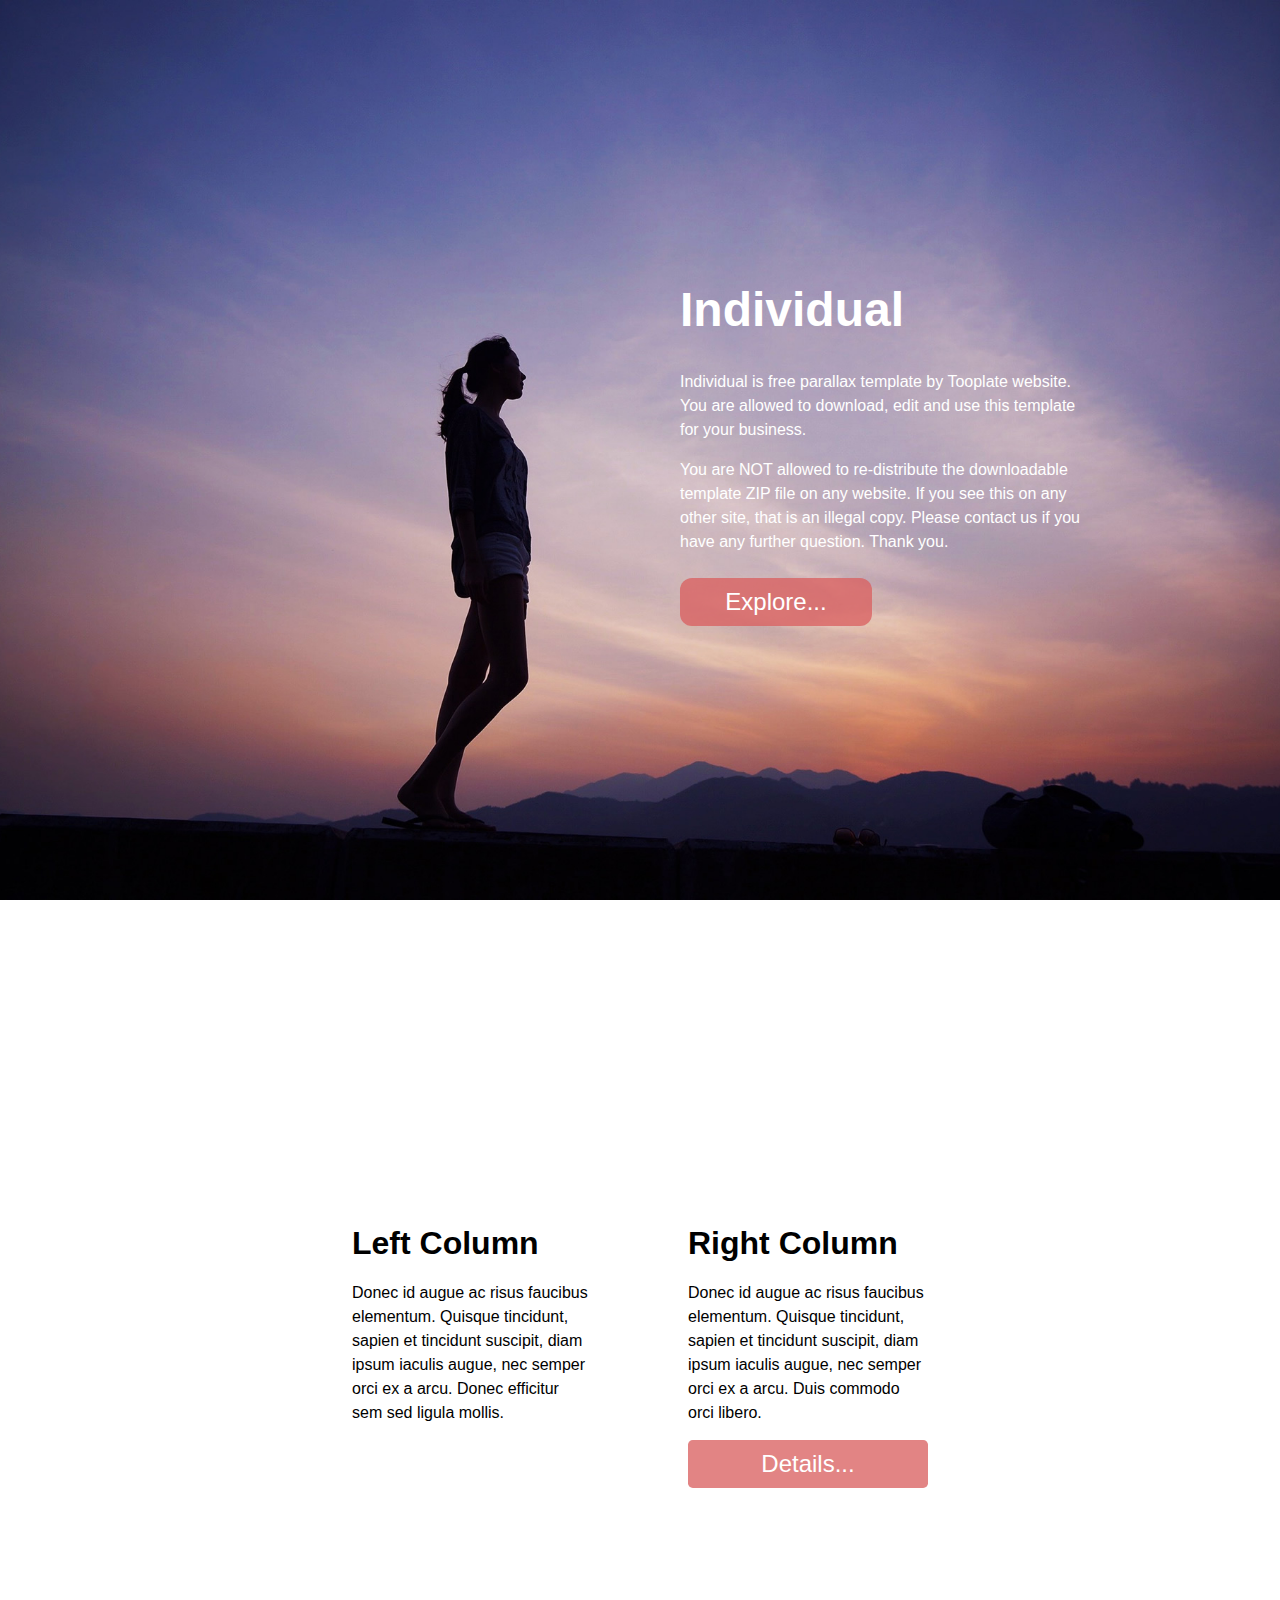
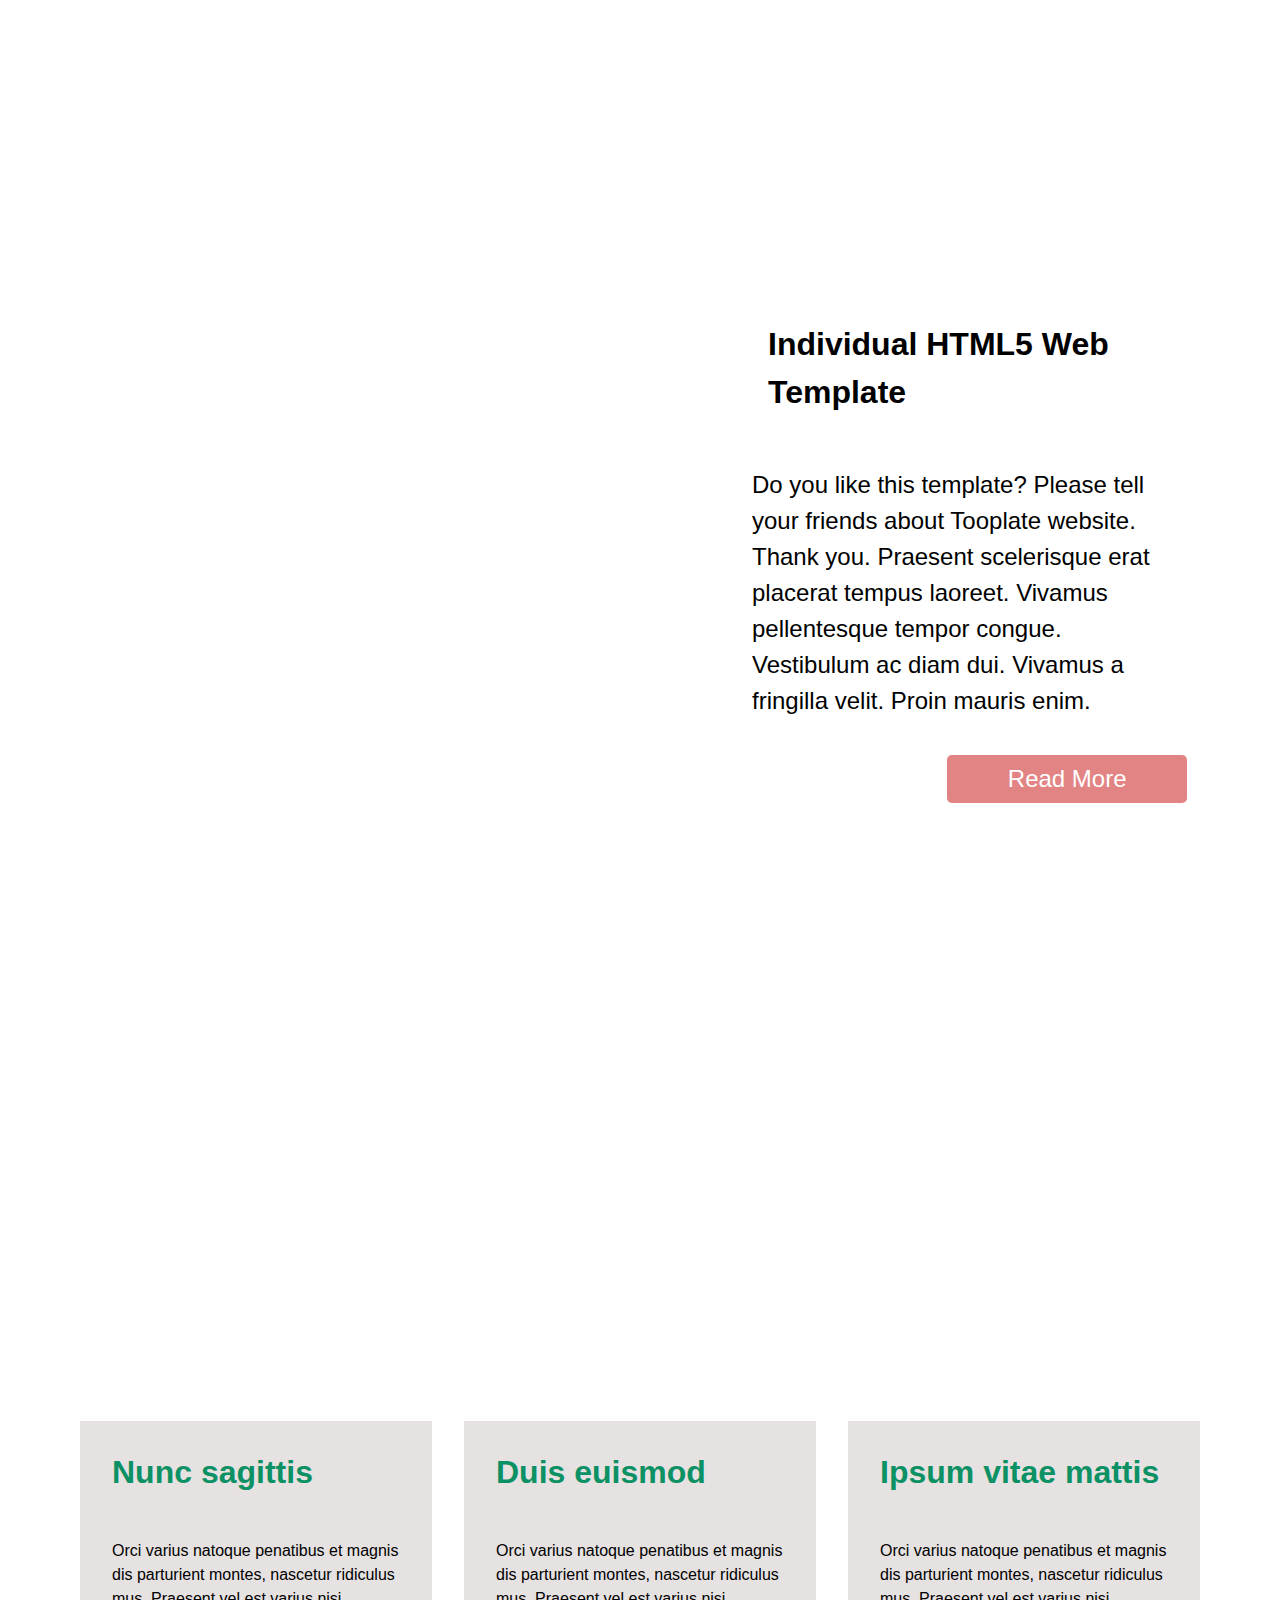
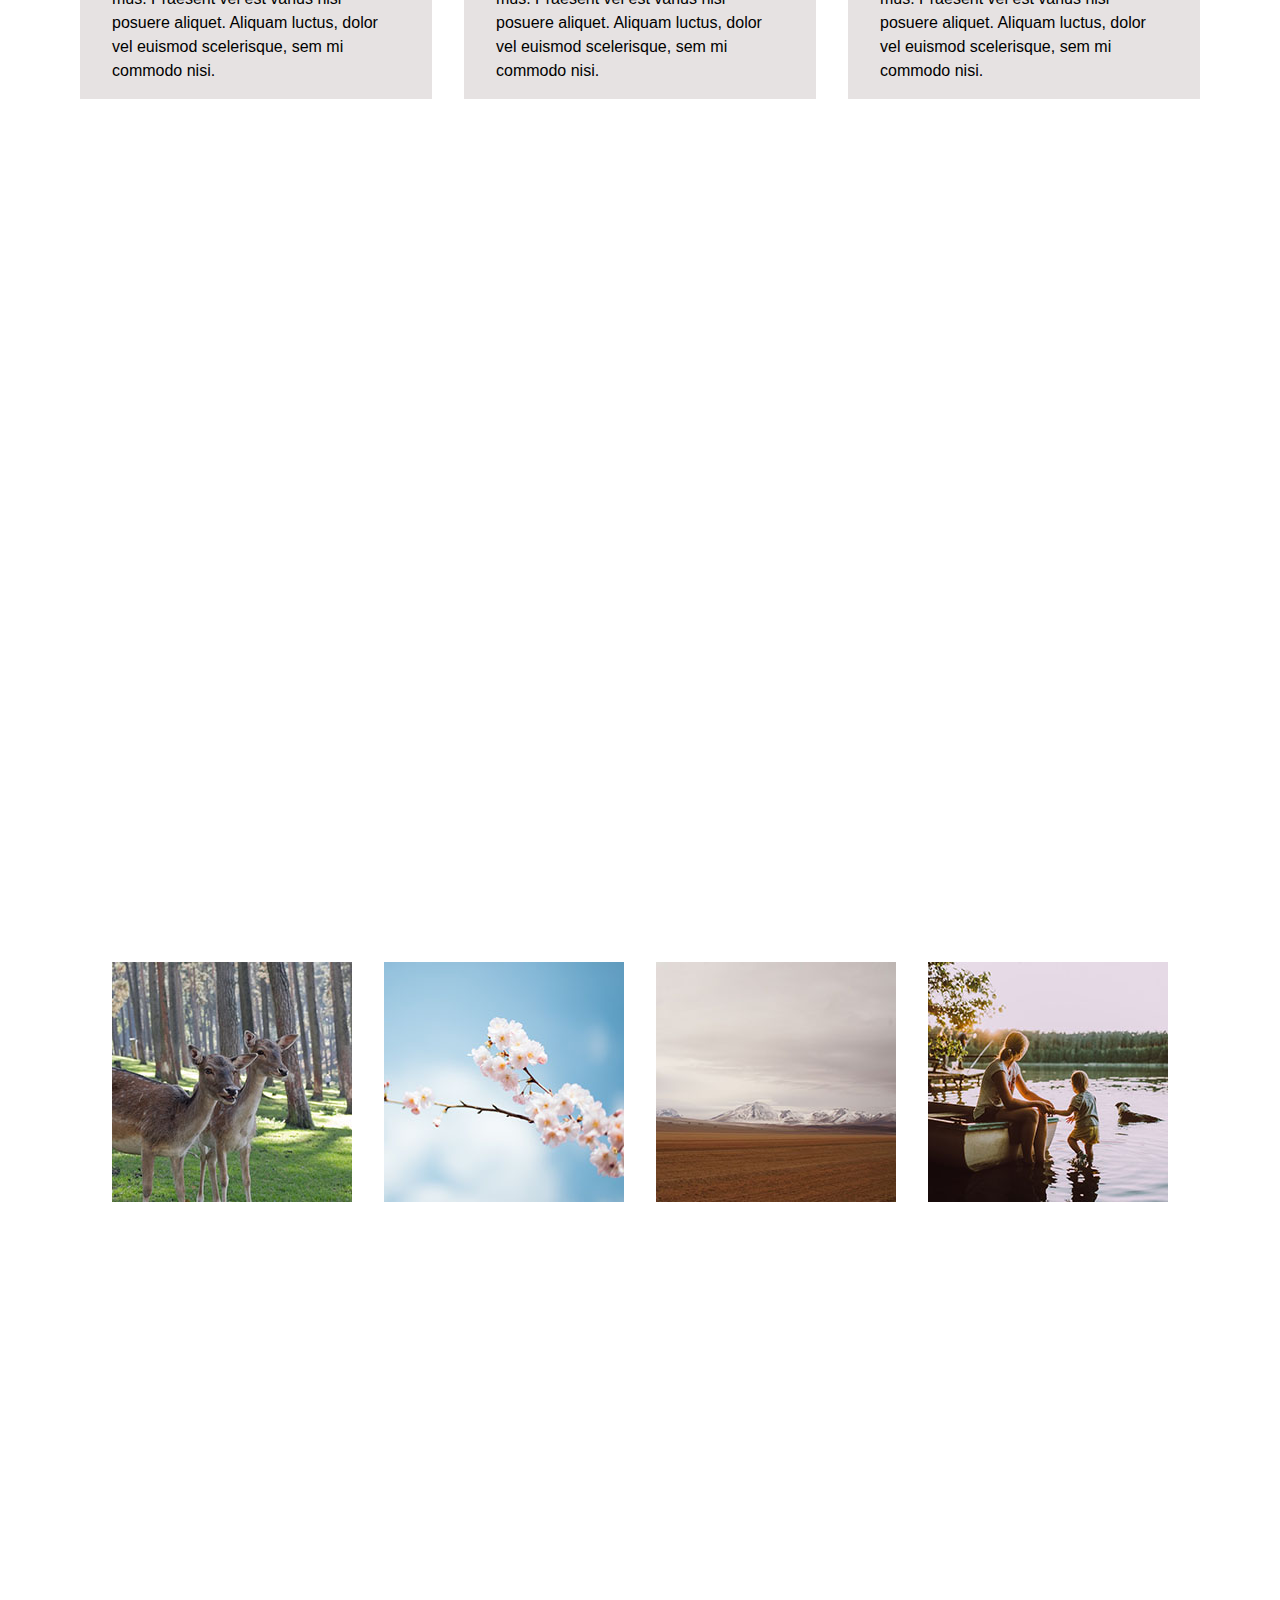
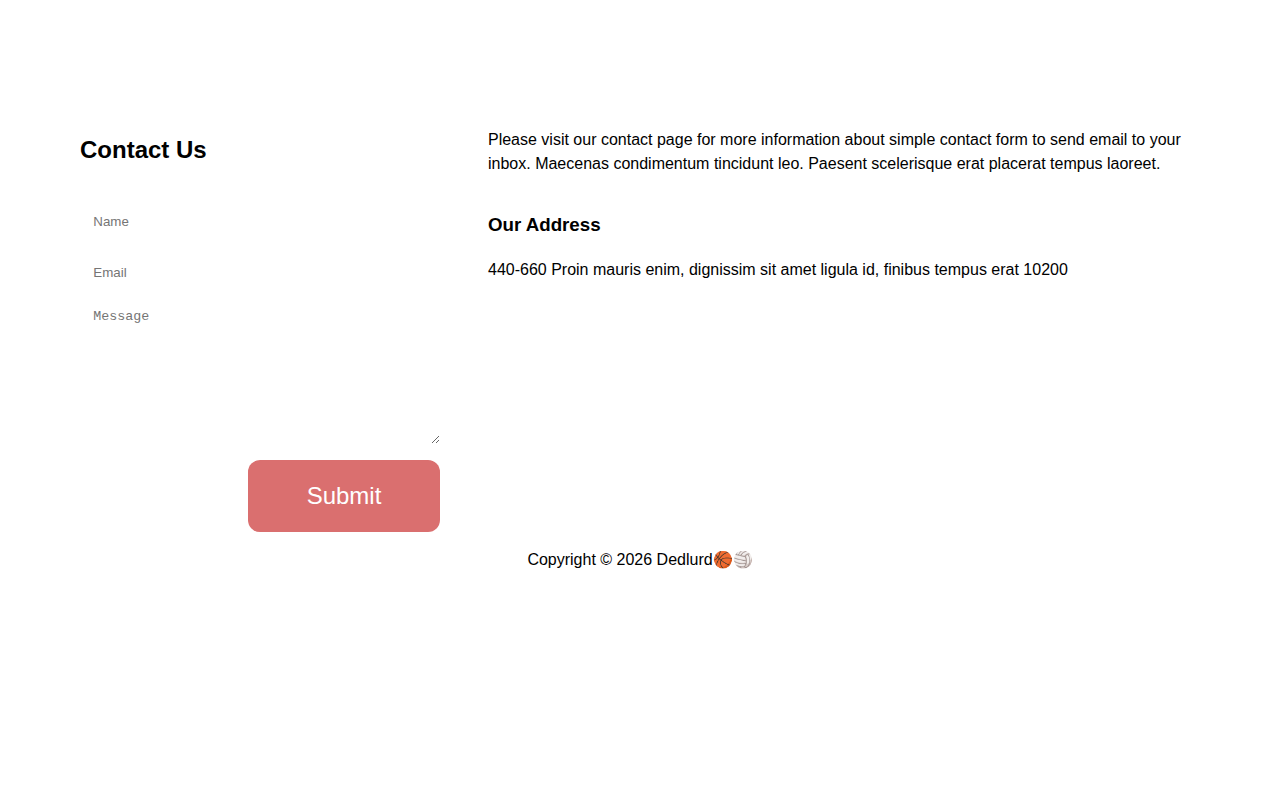
<file: index.html>
<!DOCTYPE html>
<html lang="en">
<head>
    <meta charset="UTF-8">
    <meta name="viewport" content="width=device-width, initial-scale=1.0">
    <link rel="stylesheet" href="individual.css">
    <title>Individual</title>
</head>
<body>
    <section class="hero">
        <div class="herosec">
            <h2>Individual</h2>
            <div class="herop">
                <p>
                    Individual is free parallax template by Tooplate website. 
                    You are allowed to download, edit and use this template for your business.  
                </p>
                <p>
                    You are NOT allowed to re-distribute the downloadable template ZIP file on any website. If you see this on any other site, that is an illegal copy. 
                    Please contact us if you have any further question. Thank you.
                </p>
            </div>
            <a href="">Explore...</a>
        </div>
    </section>
    <section class="container">
        <div class="card">
            <h2>Left Column</h2>
            <p>
                Donec id augue ac risus faucibus elementum. 
                Quisque tincidunt, sapien et tincidunt suscipit, 
                diam ipsum iaculis augue, nec semper orci ex a arcu. 
                Donec efficitur sem sed ligula mollis.
            </p>
        </div>
        <div class="card">
            <h2>Right Column</h2>
            <p>
                Donec id augue ac risus faucibus elementum. 
                Quisque tincidunt, sapien et tincidunt suscipit, 
                diam ipsum iaculis augue, nec semper orci ex a arcu. 
                Duis commodo orci libero.
            </p>
            <a href="">Details...</a>
        </div>
    </section>
    <section class="wrapper">
       <div class="wrap">
            <h2 class="wrapp">Individual HTML5 Web Template</h2>
            <div class="wrapp">
                <p>Do you like this template? 
                Please tell your friends about Tooplate website. Thank you.
                Praesent scelerisque erat placerat tempus laoreet. 
                Vivamus pellentesque tempor congue. Vestibulum ac diam dui. 
                Vivamus a fringilla velit. Proin mauris enim.
            </p>
            </div>
            <a href="" >Read More</a>
       </div>
    </section>
    <section class="cardwrap">
        <div class="contain">
            <h2>Nunc sagittis</h2>
            <p>
                Orci varius natoque penatibus et magnis dis parturient montes, 
                nascetur ridiculus mus. Praesent vel est varius nisi posuere aliquet. 
                Aliquam luctus, 
                dolor vel euismod scelerisque, sem mi commodo nisi.
            </p>
        </div>
        <div class="contain">
            <h2>Duis euismod</h2>
            <p>
                Orci varius natoque penatibus et magnis dis parturient montes, 
                nascetur ridiculus mus. Praesent vel est varius nisi posuere aliquet. 
                Aliquam luctus, 
                dolor vel euismod scelerisque, sem mi commodo nisi.
            </p>
        </div>
        <div class="contain">
            <h2>Ipsum vitae mattis</h2>
            <p>
                Orci varius natoque penatibus et magnis dis parturient montes, 
                nascetur ridiculus mus. Praesent vel est varius nisi posuere aliquet. 
                Aliquam luctus, 
                dolor vel euismod scelerisque, sem mi commodo nisi.
            </p>
        </div>
    </section>
    <section class="imgs">
        <div class="cardimg">
            <img src="img/gallery-img-01-tn.jpg" alt="">
            <img src="img/gallery-img-02-tn.jpg" alt="">
            <img src="img/gallery-img-03-tn.jpg" alt="">
            <img src="img/gallery-img-04-tn.jpg" alt="">
        </div>
    </section>
    <footer class="footer">
        <span class="span">
            <form action="" class="form">
                <h2>Contact Us</h2>
                <input type="text" placeholder="Name" required>
                <input type="email" placeholder="Email" required>
                <textarea name="" id="" placeholder="Message"></textarea>
                <button> Submit </button>
            </form>
           <article class="article">
                <p>
                    Please visit our contact page for more information about simple contact form to send email to your inbox.
                    Maecenas condimentum tincidunt leo. Paesent scelerisque erat placerat tempus laoreet.
                </p>
                <div>
                    <h3>Our Address</h3>
                    <p>
                        440-660 Proin mauris enim,
                        dignissim sit amet ligula id,
                        finibus tempus erat 10200
                    </p>
                </div>
           </article>
        </span>
        <p>Copyright © 2026 Dedlurd🏀🏐</p>
    </footer>
    </section>
</body>
</html>
</file>
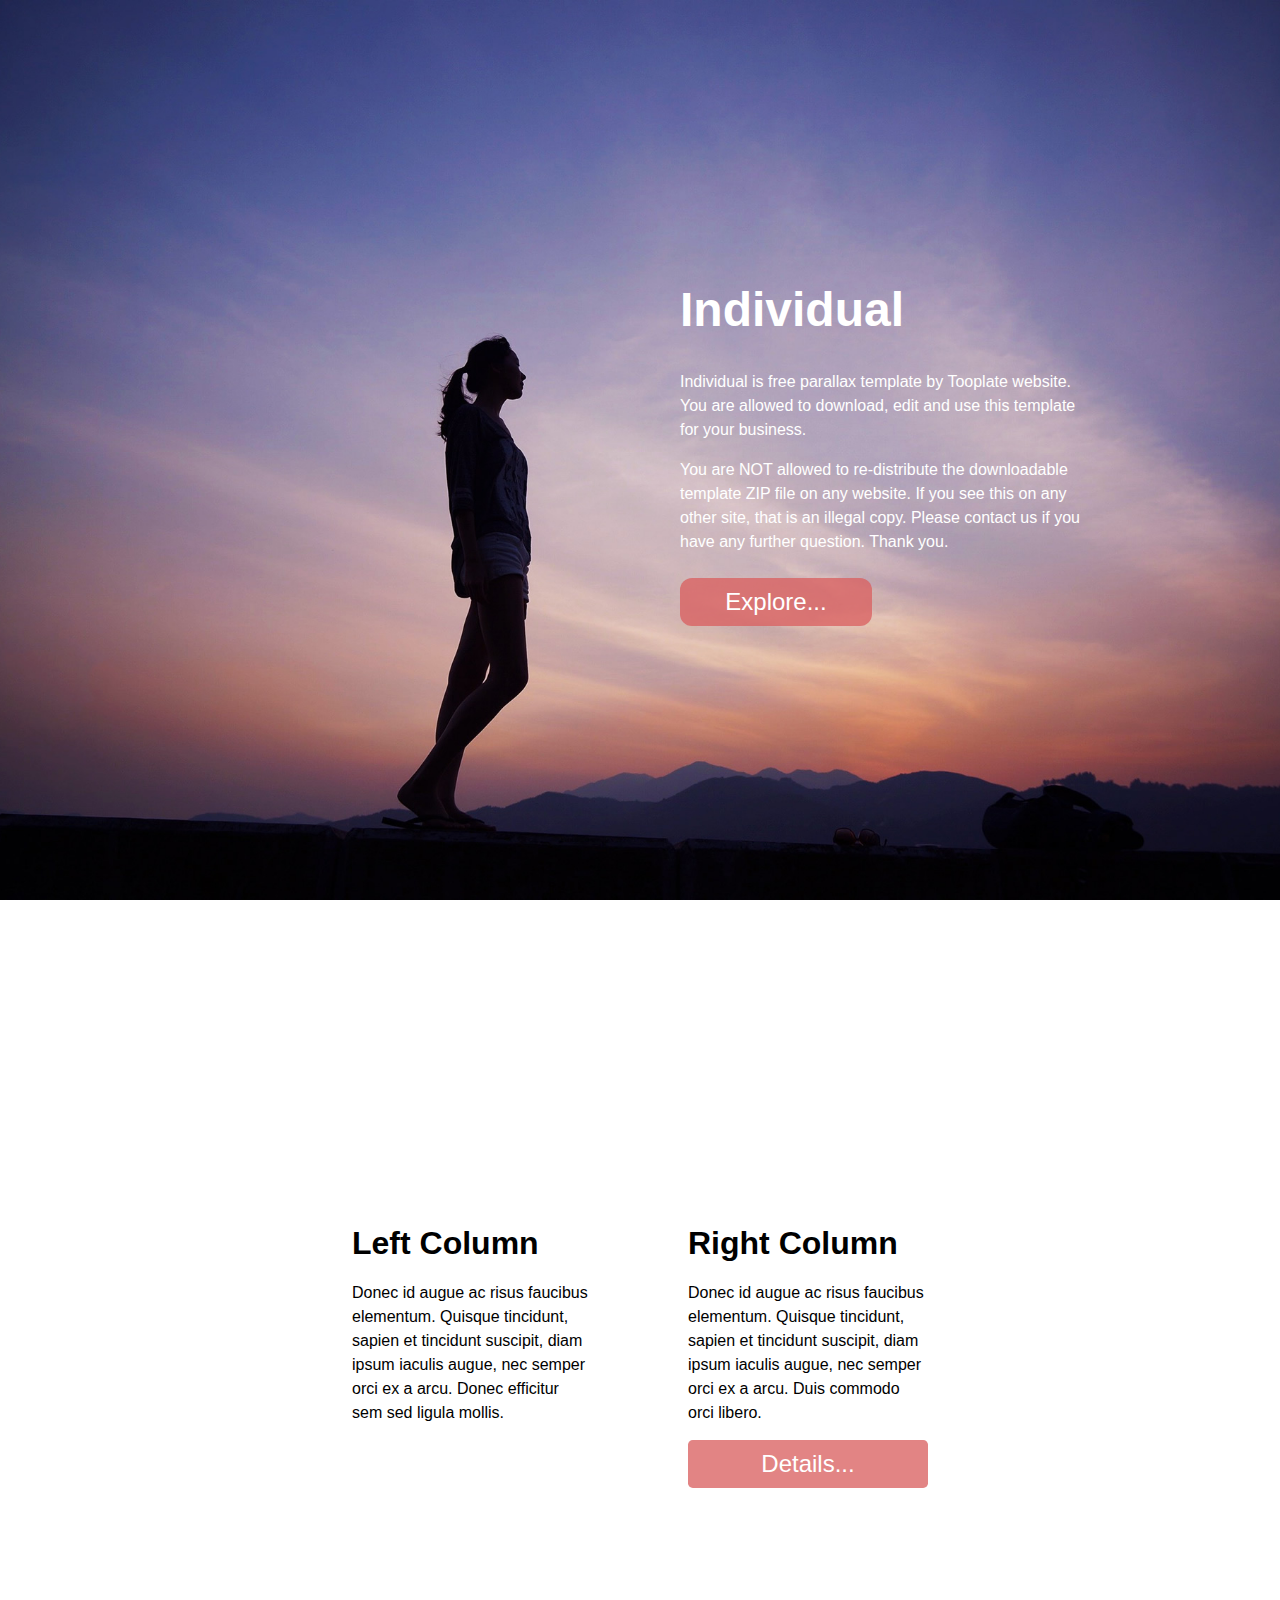
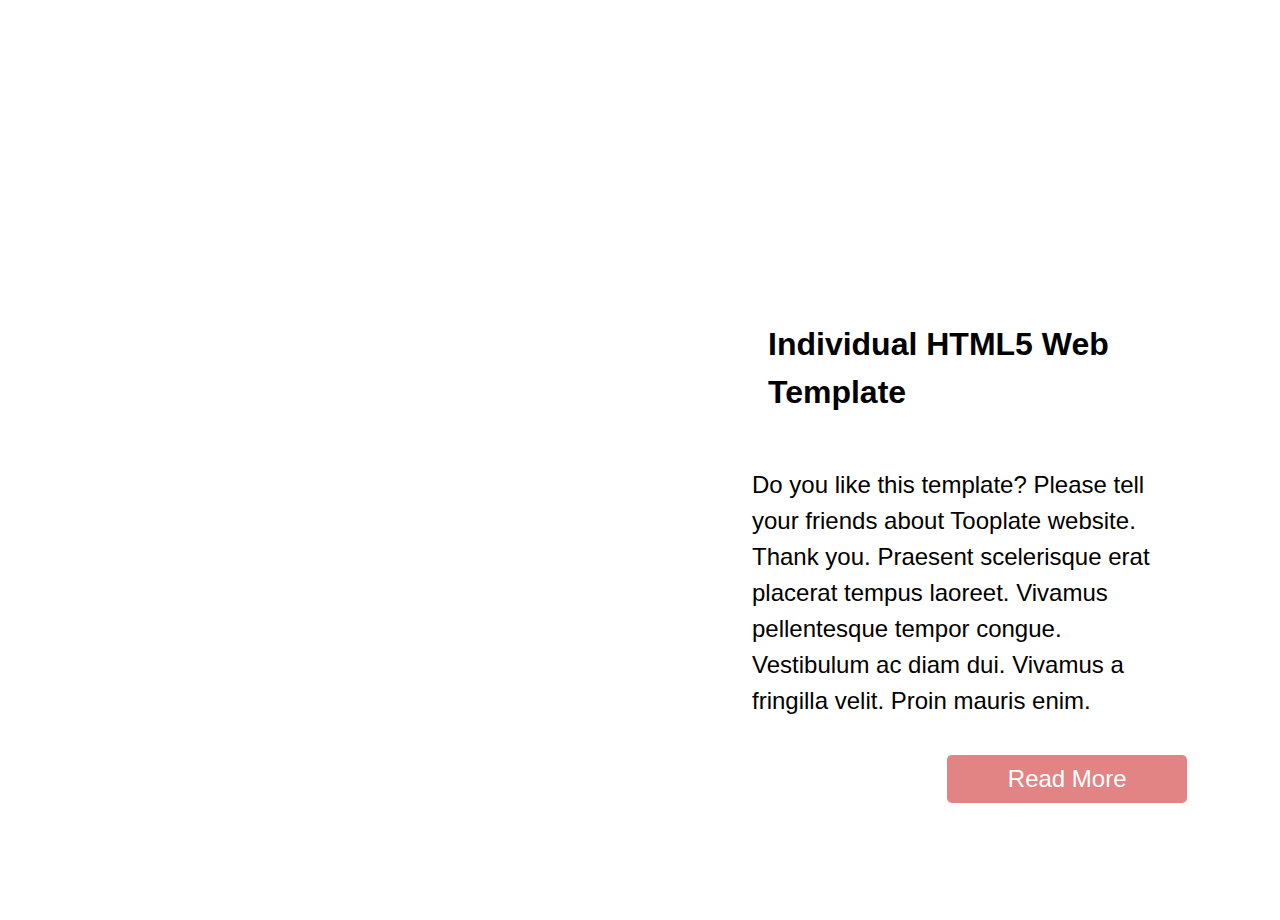
<file: individual.html>
<!DOCTYPE html>
<html lang="en">
<head>
    <meta charset="UTF-8">
    <meta name="viewport" content="width=device-width, initial-scale=1.0">
    <link rel="stylesheet" href="individual.css">
    <title>Individual</title>
</head>
<body>
    <section class="hero">
        <div class="herosec">
            <h2>Individual</h2>
            <div class="herop">
                <p>
                    Individual is free parallax template by Tooplate website. 
                    You are allowed to download, edit and use this template for your business.  
                </p>
                <p>
                    You are NOT allowed to re-distribute the downloadable template ZIP file on any website. If you see this on any other site, that is an illegal copy. 
                    Please contact us if you have any further question. Thank you.
                </p>
            </div>
            <a href="">Explore...</a>
        </div>
    </section>
    <section class="container">
        <div class="card">
            <h2>Left Column</h2>
            <p>
                Donec id augue ac risus faucibus elementum. 
                Quisque tincidunt, sapien et tincidunt suscipit, 
                diam ipsum iaculis augue, nec semper orci ex a arcu. 
                Donec efficitur sem sed ligula mollis.
            </p>
        </div>
        <div class="card">
            <h2>Right Column</h2>
            <p>
                Donec id augue ac risus faucibus elementum. 
                Quisque tincidunt, sapien et tincidunt suscipit, 
                diam ipsum iaculis augue, nec semper orci ex a arcu. 
                Duis commodo orci libero.
            </p>
            <a href="">Details...</a>
        </div>
    </section>
    <section class="wrapper">
       <div class="wrap">
            <h2 class="wrapp">Individual HTML5 Web Template</h2>
            <div class="wrapp">
                <p>Do you like this template? 
                Please tell your friends about Tooplate website. Thank you.
                Praesent scelerisque erat placerat tempus laoreet. 
                Vivamus pellentesque tempor congue. Vestibulum ac diam dui. 
                Vivamus a fringilla velit. Proin mauris enim.
            </p>
            </div>
            <a href="" >Read More</a>
       </div>
    </section>
</body>
</html>
</file>
<file: individual.css>
body{
    margin: 0;
    padding: 0;
    box-sizing: border-box;
    font-family: Arial, Helvetica, sans-serif;
    font-size: 16px;
    line-height: 1.5;
}
.hero{
    display: flex;
    flex-direction: column;
    background: url(./img/bg-img-01.jpg);
    background-position: center top 50%;
    background-attachment: fixed;
    background-size: cover;
    min-height: 100vh;
    justify-content: center;
    text-align: right;
    align-items: center;
    color: white;
}
.herosec{
    display: flex;
    flex-direction: column;
    max-width: 25em;
    gap: 1.5em;
    text-align: left;
    justify-content: center;
    text-align: left;
    position: relative;
    left: 15em;
}
.herosec h2,
.herosec p,
.herosec a {
    margin: 0;
    padding: 0;
}
.herosec h2{
    font-size: 3em;
}
.herop{
    display: flex;
    flex-direction: column;
    font-size: 1em;
    gap: 1em;
}
.herosec a{
    display: flex;
    border: none;
    background-color: rgba(218, 96, 96, 0.774);
    width: 8em;
    height: 2em;
    text-align: center;
    align-items: center;
    justify-content: center;
    text-decoration: none;
    color: white;
    font-size: 1.5em;
    border-radius: .5em;
}
.herosec a:hover{
    background-color: red;
}
.container{
    display: flex;
    flex-direction: row;
    background:url(./img/bg-img-02.jpg) ;
    background-attachment: fixed;
    background-position: center top ;
    background-size: cover;
    min-height: 100vh;
    justify-content: center;
    text-align: center;
    align-items: center;
    gap: 2em;
}
.card{
    display: flex;
    flex-direction: column;
    padding-inline: 2em;
    max-width: 15em;
    background-color: rgba(255, 255, 255, 0.719);
    height: 20em;
    text-align: left;
    gap: .9em;
    flex-wrap: wrap;
}
.card h2,
.card p,
.card a{
    margin: 0;
    padding: 0;
}
.card h2{
    display: flex;
    font-size: 2em;
    text-align: left;
    justify-content: left;
    align-items: left;
    padding-top: .9em;
}
.card p{

    font-size: 1em;
}
.card a{
    display: flex;
    border: none;
    width: 10em;
    height: 2em;
    text-decoration: none;
    background-color: rgba(218, 96, 96, 0.774);
    text-align: center;
    align-items: center;
    justify-content: center;
    color: white;
    font-size: 1.5em;
    border-radius: .2em;
}
.card a:hover{
    background-color: red;
}
.wrapper{
    display: flex;
    flex-direction: column;
    background: url(./img/bg-img-03.jpg);
    background-position: center top;
    background-attachment: fixed;
    background-size: cover;
    min-height: 80vh;
    justify-content: center;
    align-items: center;
    text-align: center;
}
.wrap{
    position: relative;
    left: 20em;
    flex-wrap: wrap;
    text-wrap: wrap;
}
.wrapp{
    display: flex;
    flex-direction: column;
    max-width: 26em;
    background-color:  rgba(255, 255, 255, 0.678);
    padding-inline: 1em;
    text-align: left;
    justify-content: left;
    align-items: left;
}
.wrapper h2{
    display: flex;
    max-width: 12em;
    font-size: 2em;
    background-color: rgba(255, 255, 255, 0.678);
    flex-wrap: wrap;
    text-wrap: wrap;
} 
.wrapper p{
    display: flex;
    max-width: 20em;
    font-size: 1.5em;
    height: 10em;
    text-wrap: wrap;
} 
.wrapper a{
    display: flex;
    border: none;
    width: 10em;
    height: 2em;
    text-decoration: none;
    background-color: rgba(218, 96, 96, 0.774);
    text-align: center;
    align-items: center;
    justify-content: center;
    color: white;
    font-size: 1.5em;
    border-radius: .2em;
}
.wrap a{
    margin: 1em;
    position: relative;
    left: 7.8em;
}
.cardwrap {
    display: flex;
    flex-direction: row;
    justify-content: center;
    align-items: center;
    min-height: 80em;
    background: url(./img/bg-img-04.jpg) center top / cover fixed;
    background-position: center top;
    padding-inline: 4em;
    gap: 2em;
}
.contain {
    display: flex;
    flex-direction: column;
    background-color: rgba(224, 220, 220, 0.816);
    max-width: 18em;
    text-wrap: wrap;
    flex-wrap: wrap;
    padding-inline: 2em;
}
.contain h2{
    font-size: 2em;
    text-align: left;
    justify-content: left;
    align-items: left;
    color: rgb(11, 145, 100);
}
.imgs{
    display: flex;
    padding-inline: 5em;
    justify-content: center;
    align-items: center;
    background: url(./img/bg-img-05.jpg);
    min-height: 100vh;
    background-attachment: fixed;
    background-position: top;
    background-size: cover;
}
.cardimg{
    display: flex;
    flex-direction: row;
    justify-content: center;
    align-items: center;
    flex-wrap: wrap;
    gap: 2em;
    margin-top: 4em;
}
.footer{
    display: flex;
    flex-direction: column;
    justify-content: center;
    align-items: center;
    padding-inline: 5em;
    background: url(./img/bg-img-06.jpg);
    background-size: cover;
    background-attachment: fixed;
    min-height: 100vh;
}
.span{
    display: flex;
    flex-direction: row;
    gap: 3em;
}
.form{
    display: flex;
    flex-direction: column;
    gap: 1em;
}
.form input{
    display: flex;
    width: 25em;
    height: 2.5em;
    outline: none;
    border: none;
    padding-inline: 1em;
}
.form textarea{
    display: flex;
    height: 10em;
    max-width: 25em;
    outline: none;
    border: none;
    padding-inline: 1em;
}
.form button{
    display: flex;
    justify-content: center;
    align-items: center;
    border: none;
    width: 8em;
    height: 3em;
    font-size: 1.5em;
    background-color: rgb(218, 111, 111);
    color: white;
    border-radius: .5em;
    position: relative;
    left: 7em;
}
.form button:hover{
    background-color: red;
}
.article{
    display: flex;
    flex-direction: column;
}
@media (max-width: 768px) {
    .hero{
        display: flex;
        flex-direction: column;
        justify-content: center;
        align-items: center;
       
    }
    .herosec{
        display: flex;
        flex-direction: column;
        justify-content: center;
        position: absolute;
        left: .5em;
        top: 15em;
        max-width: 25em;
        text-align: left;
        padding-inline: 2em;
    }
    .herosec h2{
    font-size: 3em;
    }
    .herop{
        font-size: 1.3em;
        font-weight: 10px;
    }
    .container{
        display: flex;
        flex-direction: column;
    }
    .wrap{
        display: flex;
        flex-direction: column;
        position: relative;
        left: auto;
        flex-wrap: wrap;
    }
    .wrap h2{
        flex-wrap: wrap;
        font-size: 1.5em;
    }
    .wrap p{
        font-size: 1em;
    }
    .wrap a{
        position: relative;
        left: auto;
    }
    .cardwrap {
        display: flex;
        flex-direction: column;
        justify-content: center;
        align-items: center;
    }
    .contain {
        padding-inline: 2em;
    }
    .cardimg{
        display: flex;
        flex-direction: column;
        align-items: center;
        margin-top: 2em;
    }
    .footer{
        display: flex;
        flex-direction: row;
        flex-wrap: wrap;
    }
    .span{
        display: flex;
        flex-direction: column;
        padding-inline: 2em;
    }
}
</file>
